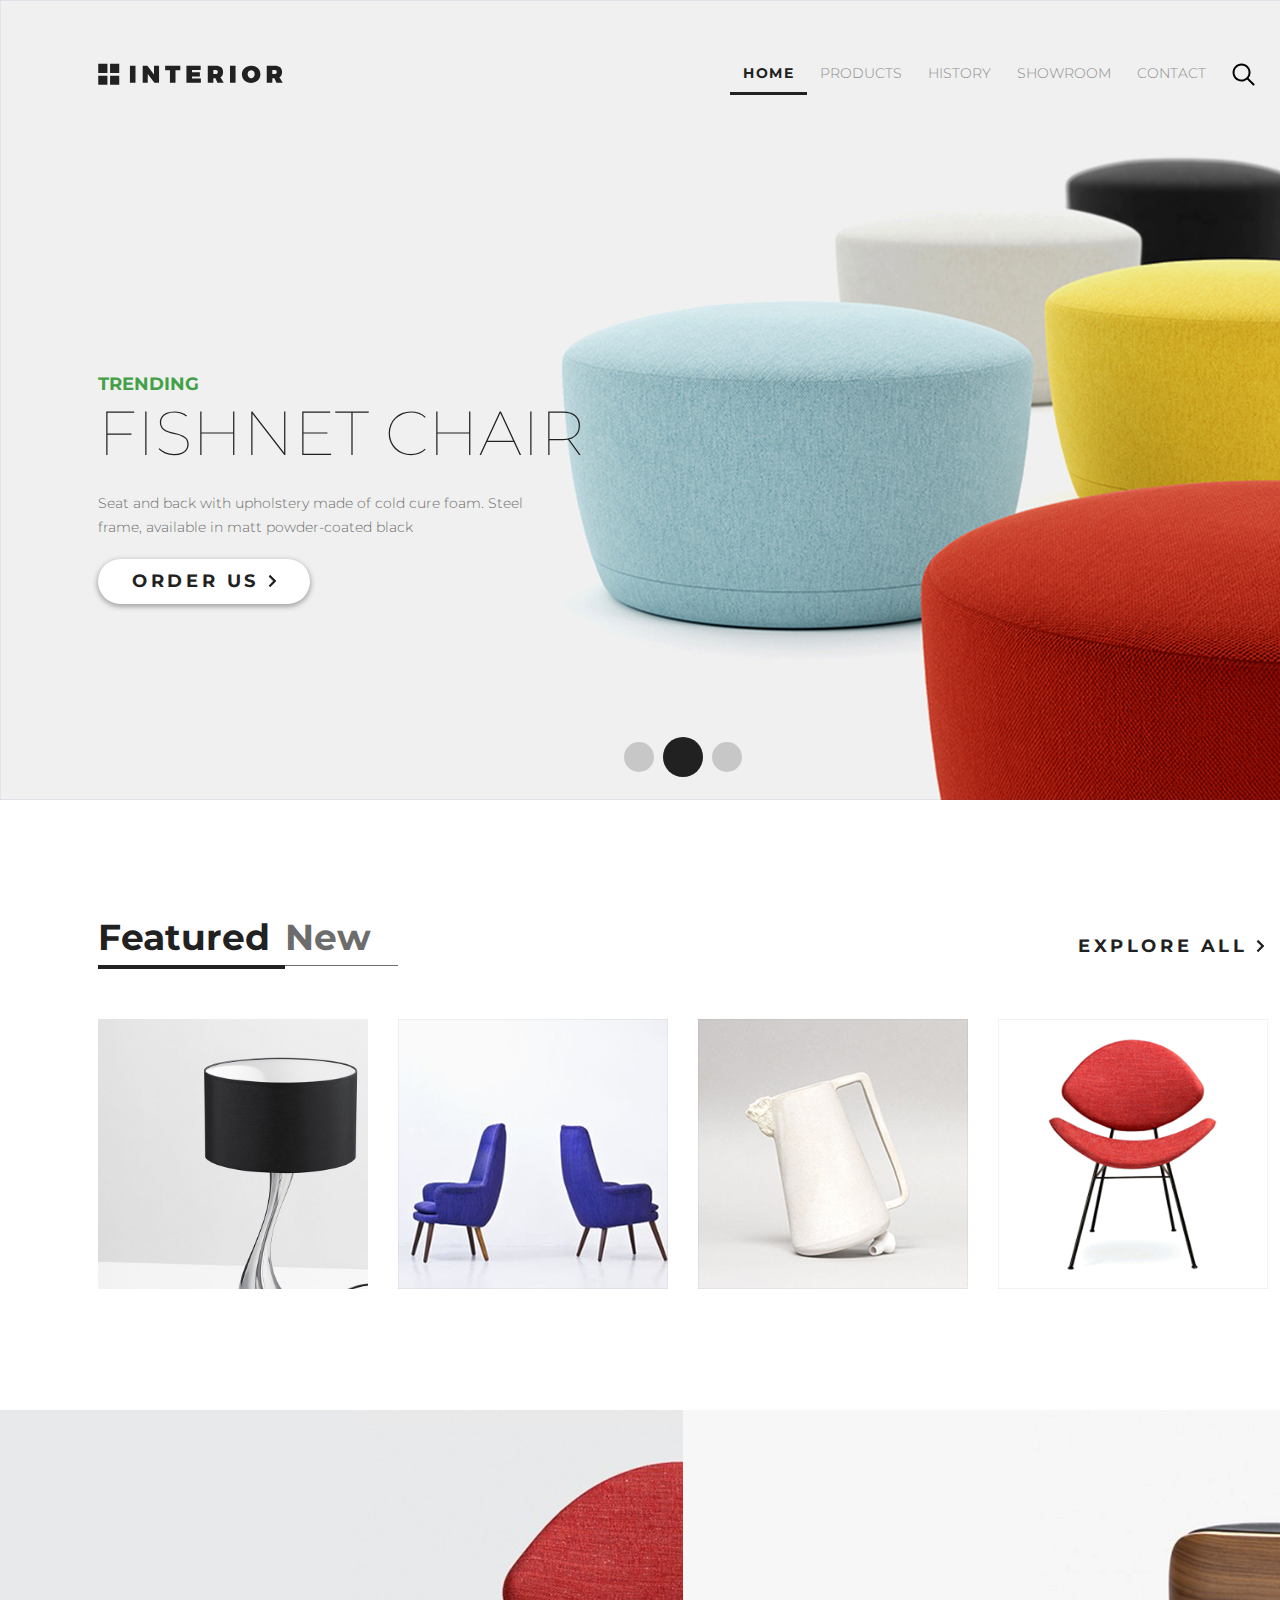
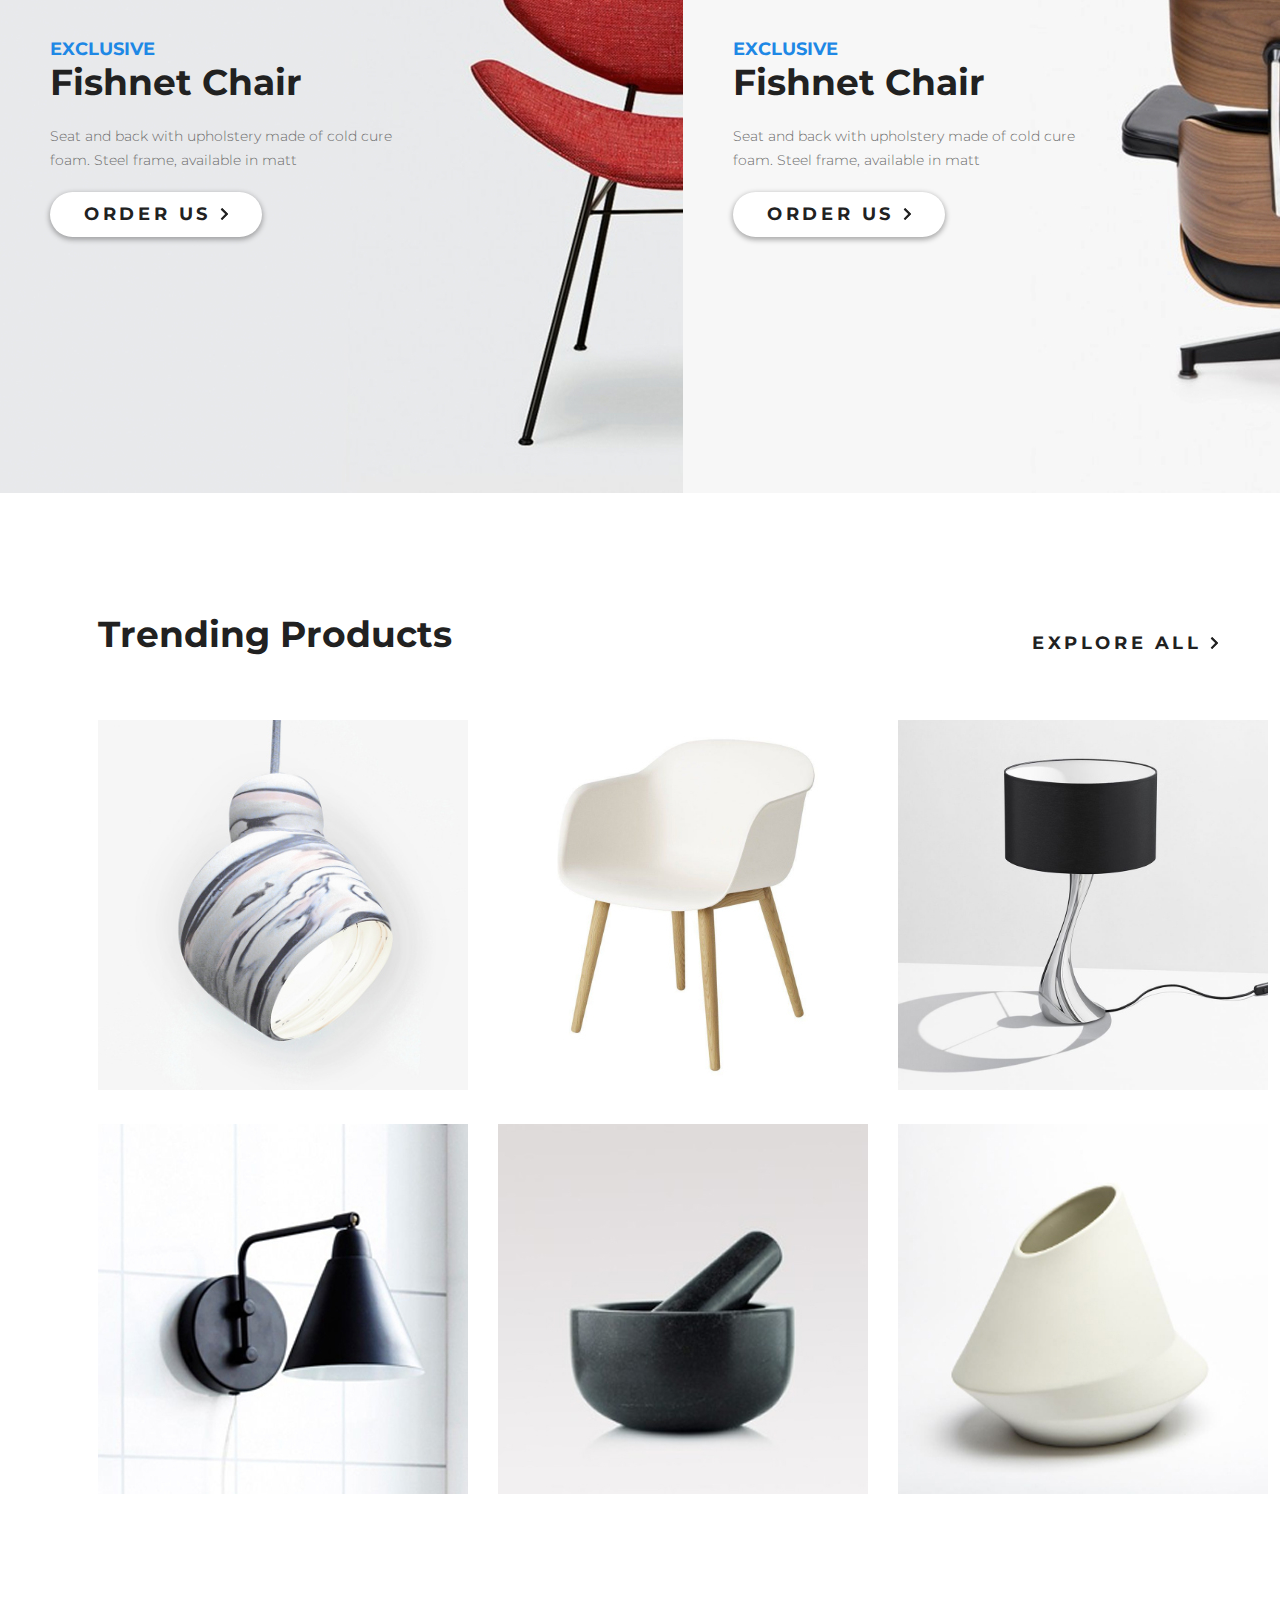
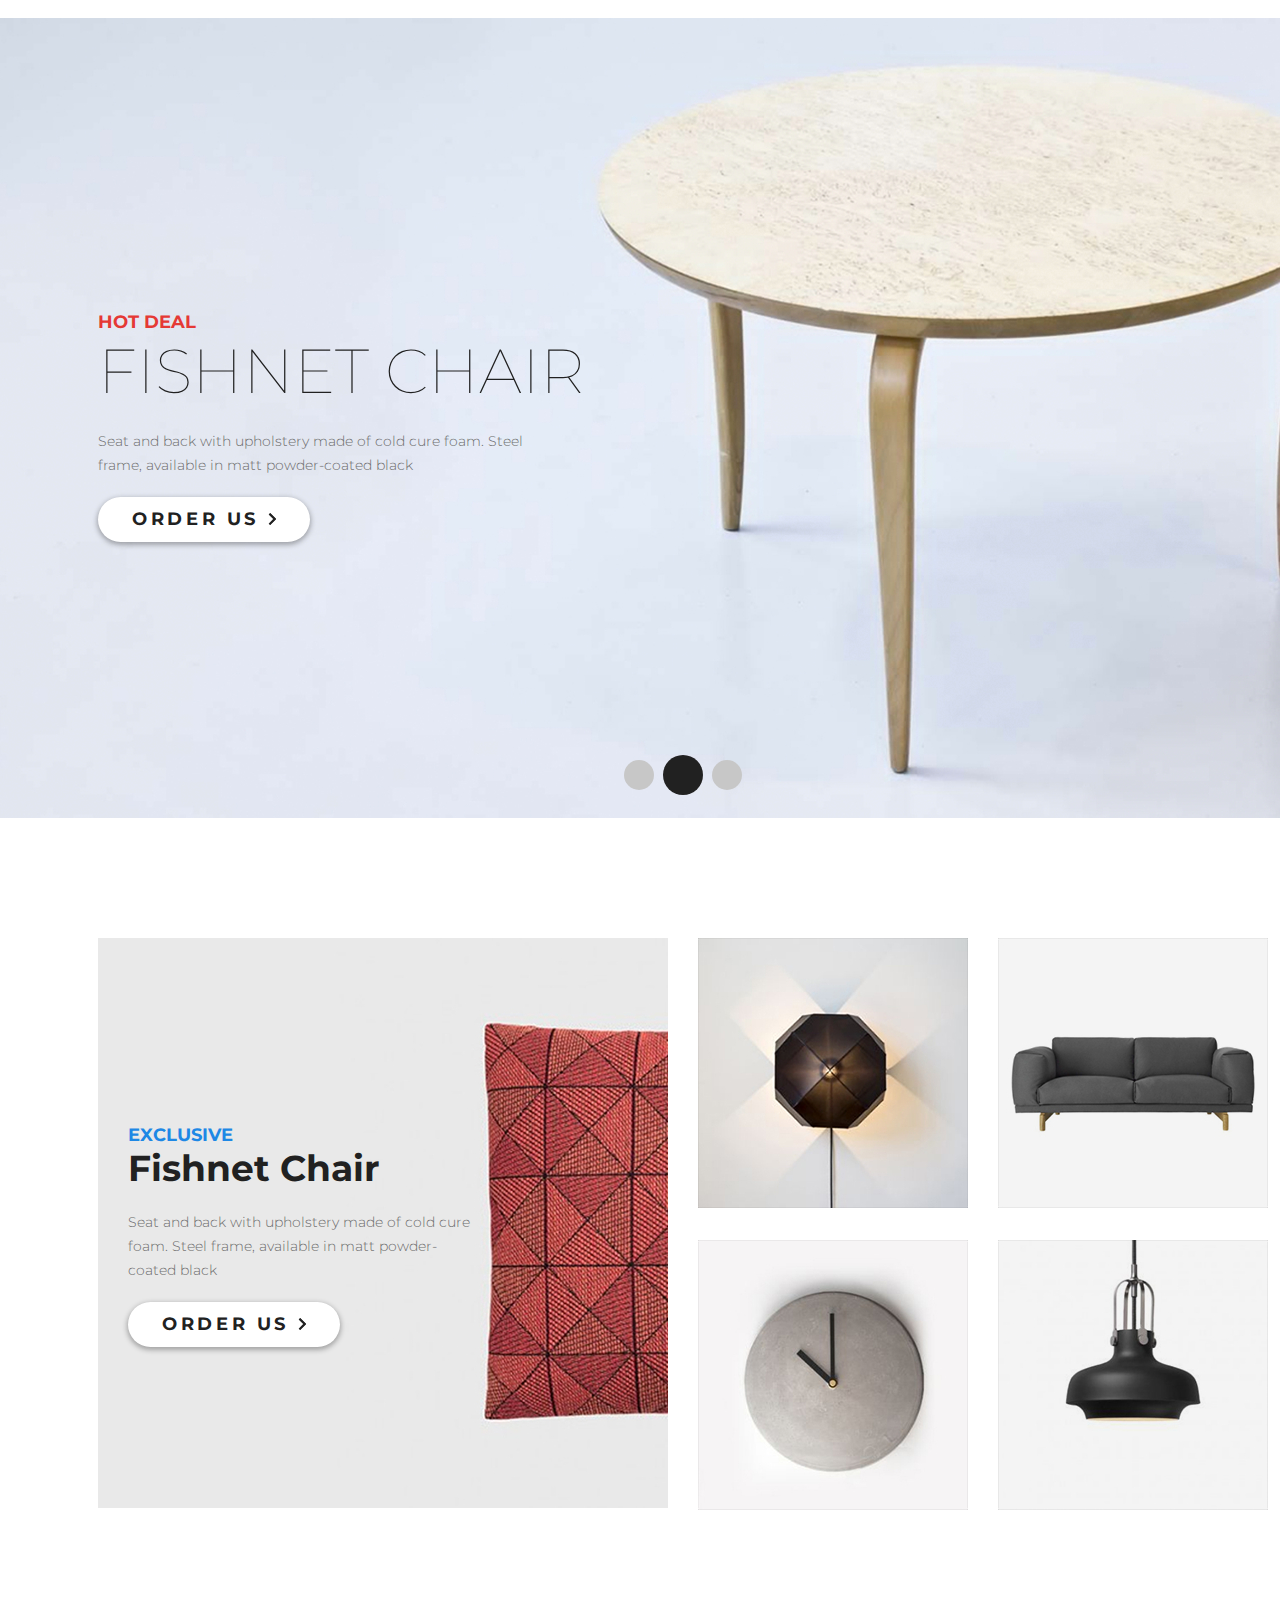
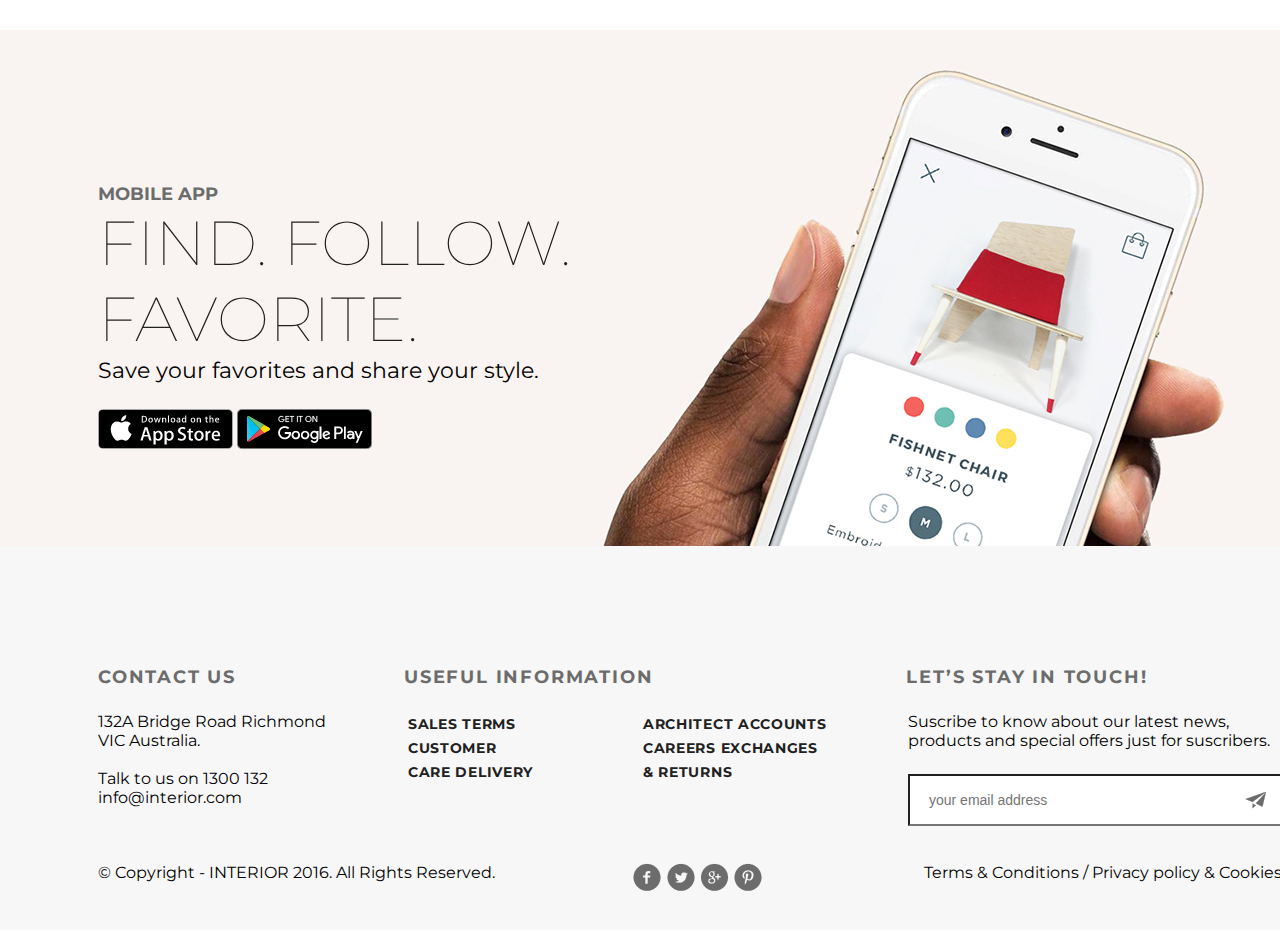
<file: index.html>
<!DOCTYPE html>
<html lang="en">

<head>
    <meta charset="UTF-8">
    <title>Document</title>
    <link href="https://fonts.googleapis.com/css?family=Montserrat:100,300,400,700&display=swap" rel="stylesheet">
    <link rel="stylesheet" href="css/style.css"> </head>

<body>
    <div class="conteiner">
        <div class="slider padding-site">
            <div class="header clearfix">
                <a href="#"><img src="img/img1/logo.svg" alt="logo"></a>
                <ul class="menu clearfix">
                    <li class="menu-list"><a href="#" class="menu-link menu-link-active">HOME</a></li>
                    <li class="menu-list"><a href="pages/products.html" class="menu-link">PRODUCTS</a></li>
                    <li class="menu-list"><a href="#" class="menu-link">HISTORY</a></li>
                    <li class="menu-list"><a href="pages/showroom.html" class="menu-link">SHOWROOM</a></li>
                    <li class="menu-list"><a href="pages/contact.html" class="menu-link">CONTACT</a></li>
                    <li class="menu-list">
                        <a href="#" class="menu-link"><img src="img/img1/search.svg" alt=""></a>
                    </li>
                </ul>
            </div>
            <div class="slider-text">
                <p class="slider-trending">TRENDING</p>
                <h2 class="slider-h2">Fishnet Chair</h2>
                <p class="slider-content">Seat and back with upholstery made of cold cure foam. Steel frame, available in matt powder-coated black</p> <a href="pages/products.html" class="button">Order Us&nbsp;<img src="img/img1/arrow.svg" alt=""></a> </div>
            <div class="pagination">
                <a href="" class="circle"></a>
                <a href="" class="circle circle-active"></a>
                <a href="" class="circle"></a>
            </div>
        </div>
    </div>
    <div class="conteiner">
        <div class="block__2">
            <div class="block__2_text clearfix">
                <ul class="menu__2_text clearfix">
                    <li class="menu__2__text__list text_2_1">Featured</li>
                    <li class="menu__2__text__list text_2_2">New</li>
                    <li class="menu__2__text__list__2"><a class="text_2_3" href="pages/products.html">explore all&nbsp;<img src="img/img1/arrow.svg" alt=""></a></li>
                </ul>
            </div>
            <div>
                <ul class="menu__2 clearfix">
                    <li class="menu__2__list">
                        <div class="opacity_1">
                            <div class="img_opacity_text">
                                <p>
                                    <a href="" class="button_opacity"><img src="img/img1/arrow.svg" alt=""></a>
                                </p>
                                <p class="text_1_opacity">Fishnet Chair</p>
                                <p class="text_2_opacity">Seat and back with upholstery made of cold cure foam</p>
                            </div>
                        </div>
                    </li>
                    <li class="menu__2__list"><img src="img/img1/product-2.jpg" alt=""></li>
                    <li class="menu__2__list"><img src="img/img1/product-3.jpg" alt=""></li>
                    <li class="menu__2__list"><img src="img/img1/product-4.jpg" alt=""></li>
                </ul>
            </div>
        </div>
    </div>
    <div class="conteiner">
        <div class="promo">
            <div class="promo_block clearfix">
                <div class="promo_block_1">
                    <p class="promo_block_trending">exclusive</p>
                    <h2 class="promo_block_h2">Fishnet Chair</h2>
                    <p class="slider-content-2">Seat and back with upholstery made of cold cure foam. Steel frame, available in matt</p> <a href="pages/products.html" class="button">Order Us&nbsp;<img src="img/img1/arrow.svg" alt=""></a> </div>
                <div class="promo_block_2">
                    <p class="promo_block_trending">exclusive</p>
                    <h2 class="promo_block_h2">Fishnet Chair</h2>
                    <p class="slider-content-2">Seat and back with upholstery made of cold cure foam. Steel frame, available in matt</p> <a href="pages/pages/products.html" class="button">Order Us&nbsp;<img src="img/img1/arrow.svg" alt=""></a> </div>
            </div>
        </div>
    </div>
    <div class="conteiner">
        <div class="block__6 clearfix">
            <div class="block__6_text clearfix">
                <ul class="menu__6_text">
                    <li class="menu__6__text__list text_6_1">Trending Products</li>
                    <li class="menu__6__text__list menu__2__text__list__2"><a class="text_2_3" href="pages/pages/products.html">explore all&nbsp;<img src="img/img1/arrow.svg" alt=""></a></li>
                </ul>
            
            </div>
            <div class="menu__6 clearfix">
                <div>
                    <ul class="menu__6__1 clearfix">
                        <li class="menu__6__1__list"><img src="img/img1/1.jpg" alt=""></li>
                        <li class="menu__6__1__list"><img src="img/img1/2.jpg" alt=""></li>
                        <li class="menu__6__1__list"><img src="img/img1/3.jpg" alt=""></li>
                    </ul>
                </div>
                <div>
                    <ul class="menu__6__2 clearfix">
                        <li class="menu__6__2__list"><img src="img/img1/4.jpg" alt=""></li>
                        <li class="menu__6__2__list"><img src="img/img1/5.jpg" alt=""></li>
                        <li class="menu__6__2__list"><img src="img/img1/6.jpg" alt=""></li>
                    </ul>
                </div>
            </div>
        </div>
    </div>
    <div class="conteiner">
        <div class="slider padding-site slider__2 ">
            <div class="header clearfix"> </div>
            <div class="slider-text-2">
                <p class="slider-trending slider-trending-2">Hot deal</p>
                <h2 class="slider-h2">Fishnet Chair</h2>
                
                <p class="slider-content">Seat and back with upholstery made of cold cure foam. Steel frame, available in matt powder-coated black</p> 
                <a href="pages/pages/products.html" class="button">Order Us&nbsp;<img src="img/img1/arrow.svg" alt=""></a> 
                </div>
                
            <div class="pagination">
                <a href="" class="circle"></a>
                <a href="" class="circle circle-active"></a>
                <a href="" class="circle"></a>
            </div>
        </div>
    </div>
    <div class="conteiner">
        <div class="block__5">
           
            <div class="menu__5__img">
               
                <p class="promo_block_trending">exclusive</p>
                <h2 class="promo_block_h2">Fishnet Chair</h2>
                
                <p class="slider-content-block-5">Seat and back with upholstery made of cold cure foam. Steel frame, available in matt powder-coated black</p> <a href="pages/pages/products.html" class="button">Order Us&nbsp;<img src="img/img1/arrow.svg" alt=""></a> </div>
                
            <div class="menu__5 clearfix">
                <ul class="menu__5__1">
                    <li class="menu__5__1__list"><img src="img/img1/5-2.jpg" alt=""></li>
                    <li class="menu__5__1__list"><img src="img/img1/5-3.jpg" alt=""></li>
                    <li class="menu__5__1__list"><img src="img/img1/5-4.jpg" alt=""></li>
                    <li class="menu__5__1__list"><img src="img/img1/5-5.jpg" alt=""></li>
                </ul>
            </div>
        </div>
    </div>
    <div class="conteiner">
        <div class="slider padding-site last_block ">
            <div class="header clearfix"> </div>
            <div class="slider-text-3">
                <p class="slider-trending slider-trending-3">mobile app</p>
                <h2 class="slider-h2">Find. Follow. <br>Favorite.</h2>
                <p class="slider-content-3">Save your favorites and share your style.</p>
                <a href="" class="mobile"><img src="img/img1/app-store.png" alt=""></a>
                <a href="" class="mobile"><img src="img/img1/google-play.png" alt=""></a>
            </div>
        </div>
    </div>
    <div class="conteiner">
        <footer>
            <div class="block__footer clearfix">
                <div>
                    <ul class="menu_footer_1 clearfix">
                        <li class="menu_footer_1_list menu_footer_1_list_1">
                            <p>Contact Us</p>
                        </li>
                        <li class="menu_footer_1_list menu_footer_1_list_2">
                            <p>Useful Information</p>
                        </li>
                        <li class="menu_footer_1_list">
                            <p>Let’s Stay in Touch!</p>
                        </li>
                    </ul>
                </div>
                <div>
                    <ul class="menu_footer_2 clearfix">
                        <li class="menu_footer_2_list menu_footer_2_list_1">
                            <p>132A Bridge Road Richmond VIC Australia.
                                <br>
                                <br>Talk to us on 1300 132 info@interior.com</p>
                        </li>
                        <li class="menu_footer_2_list menu_footer_2_list_2">
                            <p>Sales terms Customer care Delivery</p>
                        </li>
                        <li class="menu_footer_2_list menu_footer_2_list_3">
                            <p>Architect accounts Careers Exchanges & returns</p>
                        </li>
                        <li class="menu_footer_2_list menu_footer_2_list_4">
                            <p>Suscribe to know about our latest news, products and special offers just for suscribers.</p>
                        </li>
                        <li>
                            <input class="field" type="text" placeholder="your email address" alt=""> </li>
                    </ul>
                </div>
                <div>
                    <ul class="menu_footer_3 clearfix">
                        <li class="menu_footer_3_list menu_footer_3_list_1">
                            <p>© Copyright - INTERIOR 2016. All Rights Reserved.</p>
                        </li>
                        <li class="menu_footer_3_list menu_footer_3_list_2"><img src="img/img1/social-links.png" alt=""></li>
                        <li class="menu_footer_3_list">
                            <p>Terms & Conditions / Privacy policy & Cookies</p>
                        </li>
                    </ul>
                </div>
            </div>
        </footer>
    </div>
</body>

</html>
</file>
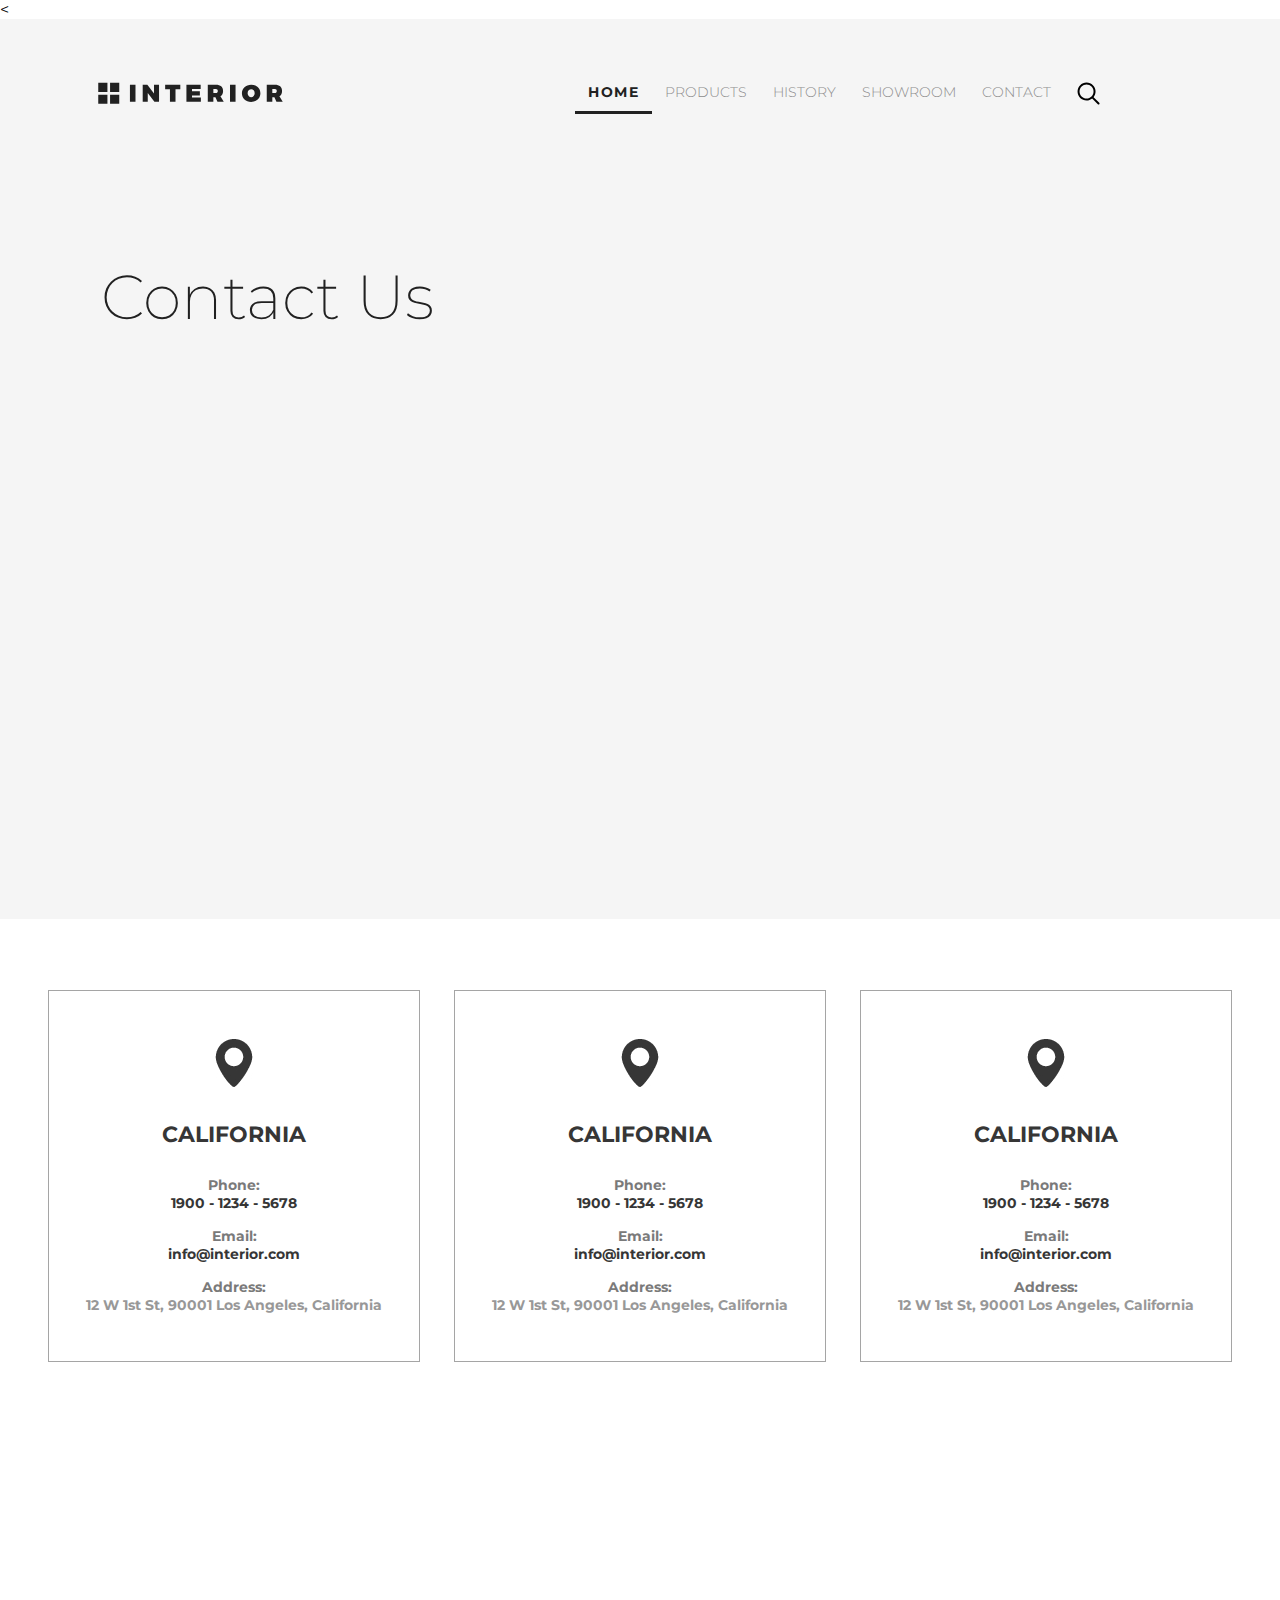
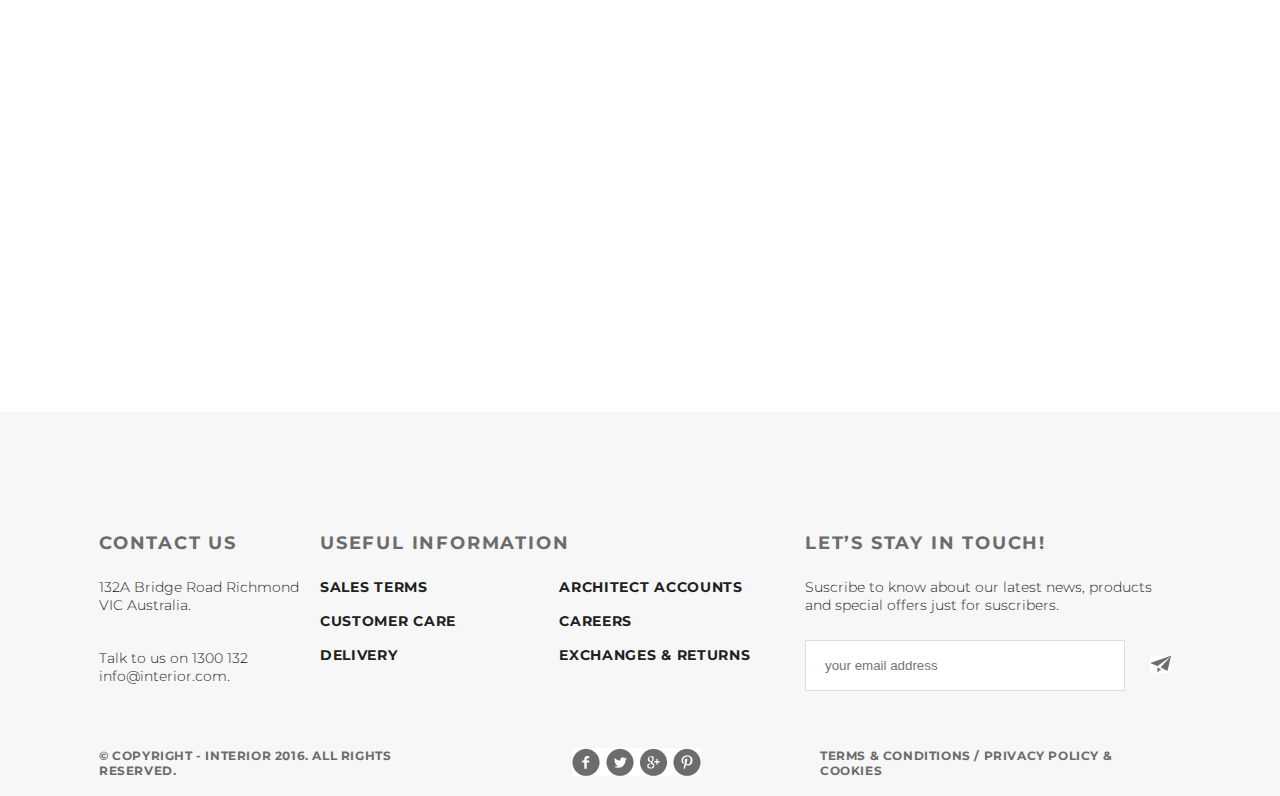
<file: pages/contact.html>
<<!DOCTYPE html>
<html lang="en">
<head>
    <meta charset="UTF-8">
    <title>Contact</title>
        <link href="https://fonts.googleapis.com/css?family=Montserrat:100,300,400,700&display=swap" rel="stylesheet"> 
    <link rel="stylesheet" href="../css/styleContact.css">
</head>
<body>
    <div class="container">
        <div class="contactHead">
              <div class="header clearfix">
                 <a href="../index.html"><img src="../img/img3/logo.svg" alt="logo" ></a>
                 <ul class="menu clearfix">
                    <li class="menu-list"><a href="../index.html" class="menu-link menu-link-active">HOME</a></li>
                    <li class="menu-list"><a href="../pages/products.html" class="menu-link">PRODUCTS</a></li>  
                    <li class="menu-list"><a href="#" class="menu-link">HISTORY</a></li>   
                     <li class="menu-list"><a href="../pages/showroom.html" class="menu-link">SHOWROOM</a></li>   
                     <li class="menu-list"><a href="#" class="menu-link">CONTACT</a></li>
                     <li class="menu-list"><a href="#" class="menu-link"><img src="../img/img3/search.svg"></a></li>
                 </ul>
          </div>
              <div class="slider">
                    <div class="slider-text">
                        <h2 class="slider-h2">Contact Us</h2>
                    </div>
              </div>
        </div>
        <div class="contactAddress">
            <div class="contactStore">
                <a href="#"><img src="../img/img3/place.jpg" alt="place" ></a>
                <h3 class="nameSity">California</h3>
                <div class="contactStoreAddress">
                    <p class="contactStorePhone">Phone:</p>
                    <p class="contactStoreNumberPhone">1900 - 1234 - 5678</p>
                    <p class="contactStoreEmail">Email:</p>
                    <p class="contactStoreEmailAddress">info@interior.com</p>
                    <p class="contactStoreSityAddressName">Address:</p>
                    <p class="contactStoreSityAddress">12 W 1st St, 90001 Los Angeles, California</p>
                </div>
            </div>
            <div class="contactStore">
                <a href="#"><img src="../img/img3/place.jpg" alt="place" ></a>
                <h3 class="nameSity">California</h3>
                <div class="contactStoreAddress">
                    <p class="contactStorePhone">Phone:</p>
                    <p class="contactStoreNumberPhone">1900 - 1234 - 5678</p>
                    <p class="contactStoreEmail">Email:</p>
                    <p class="contactStoreEmailAddress">info@interior.com</p>
                    <p class="contactStoreSityAddressName">Address:</p>
                    <p class="contactStoreSityAddress">12 W 1st St, 90001 Los Angeles, California</p>
                </div>
            </div>
            <div class="contactStore">
                <a href="#"><img src="../img/img3/place.jpg" alt="place" ></a>
                <h3 class="nameSity">California</h3>
                <div class="contactStoreAddress">
                    <p class="contactStorePhone">Phone:</p>
                    <p class="contactStoreNumberPhone">1900 - 1234 - 5678</p>
                    <p class="contactStoreEmail">Email:</p>
                    <p class="contactStoreEmailAddress">info@interior.com</p>
                    <p class="contactStoreSityAddressName">Address:</p>
                    <p class="contactStoreSityAddress">12 W 1st St, 90001 Los Angeles, California</p>
                </div>
            </div>
        </div>     
              <div class="footer">
            <div class="contacts">
                <div class="contactUS">
                     <h2 class="contacts-h2">Contact Us</h2>
                     <ul class="contactsUS-list">
                         <li>132A Bridge Road Richmond VIC Australia.</li>
                         <li>Talk to us on 1300 132 info@interior.com.</li>
                     </ul>
                </div>
                <div class="information">
                    <h2 class="contacts-h2">Useful Information</h2>
                    <ul class="informalion-list1">
                         <li>Sales terms</li>
                         <li>Customer care</li>
                         <li>Delivery</li> 
                     </ul>
                      <ul class="informalion-list2">
                         <li>Architect accounts</li>
                         <li>Careers</li>
                         <li>Exchanges & returns</li>   
                     </ul>
                </div>
                <div class="message">
                    <h2 class="contacts-h2">Let’s Stay in Touch!</h2>
                    <p class="message-content">Suscribe to know about our latest news, products and special offers just for suscribers.</p>
                    <div class="messageEmail">
                        <input name="email" type="text" placeholder="your email address"/>
                        <a name="air" href="#"><img src="../img/img3/air.png" alt="air"></a>
                    </div>
                </div>
            </div>
            <div class="about">
                <div class="aboutLeft">
                     <p class="aboutLeft-list">© Copyright - INTERIOR 2016. All Rights Reserved.</p>
                </div>
                <div class="aboutCenter">
                    <a href="#"><img src="../img/img3/social-links.jpg" alt="app-store"></a>
                </div>
                <div class="aboutRight">
                    <p class="aboutLeft-list">Terms & Conditions  /  Privacy policy & Cookies</p>
                </div>
            </div> 
        </div>    
        
    </div>
</body>
</html>
</file>
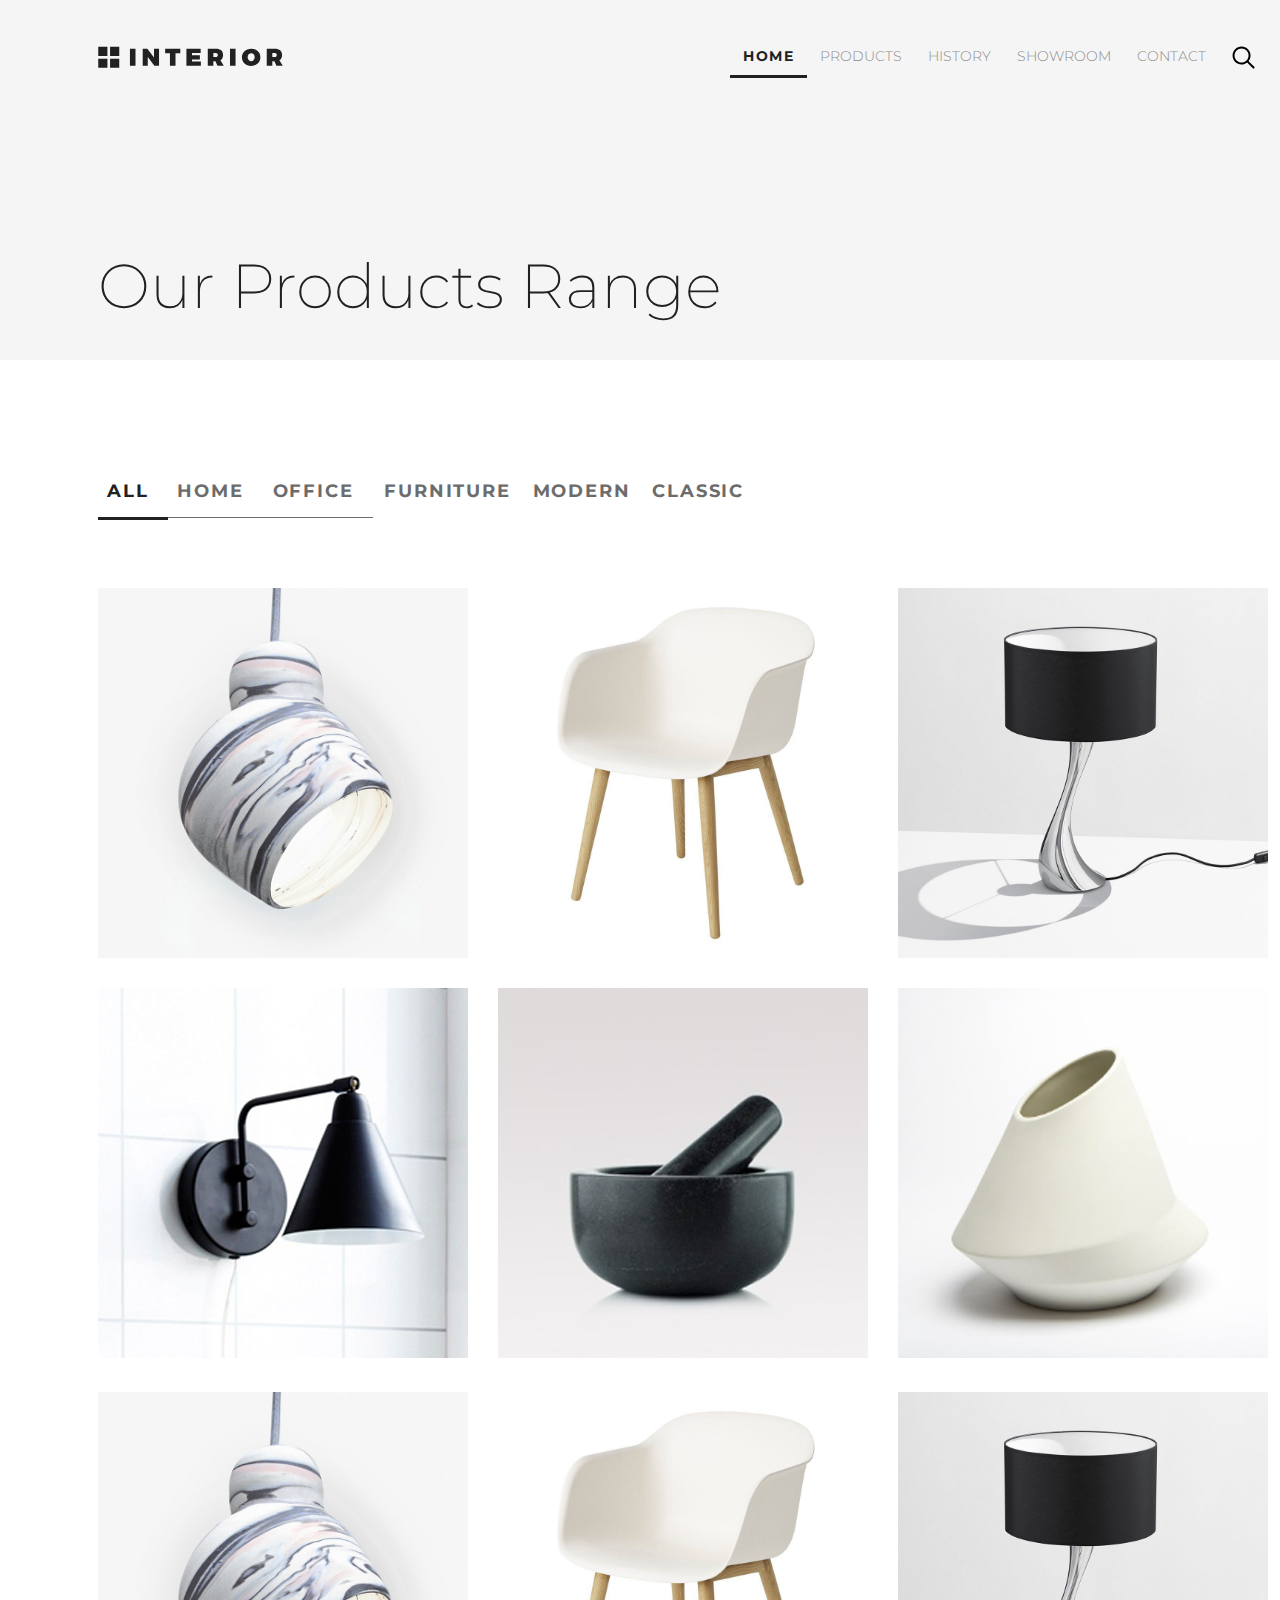
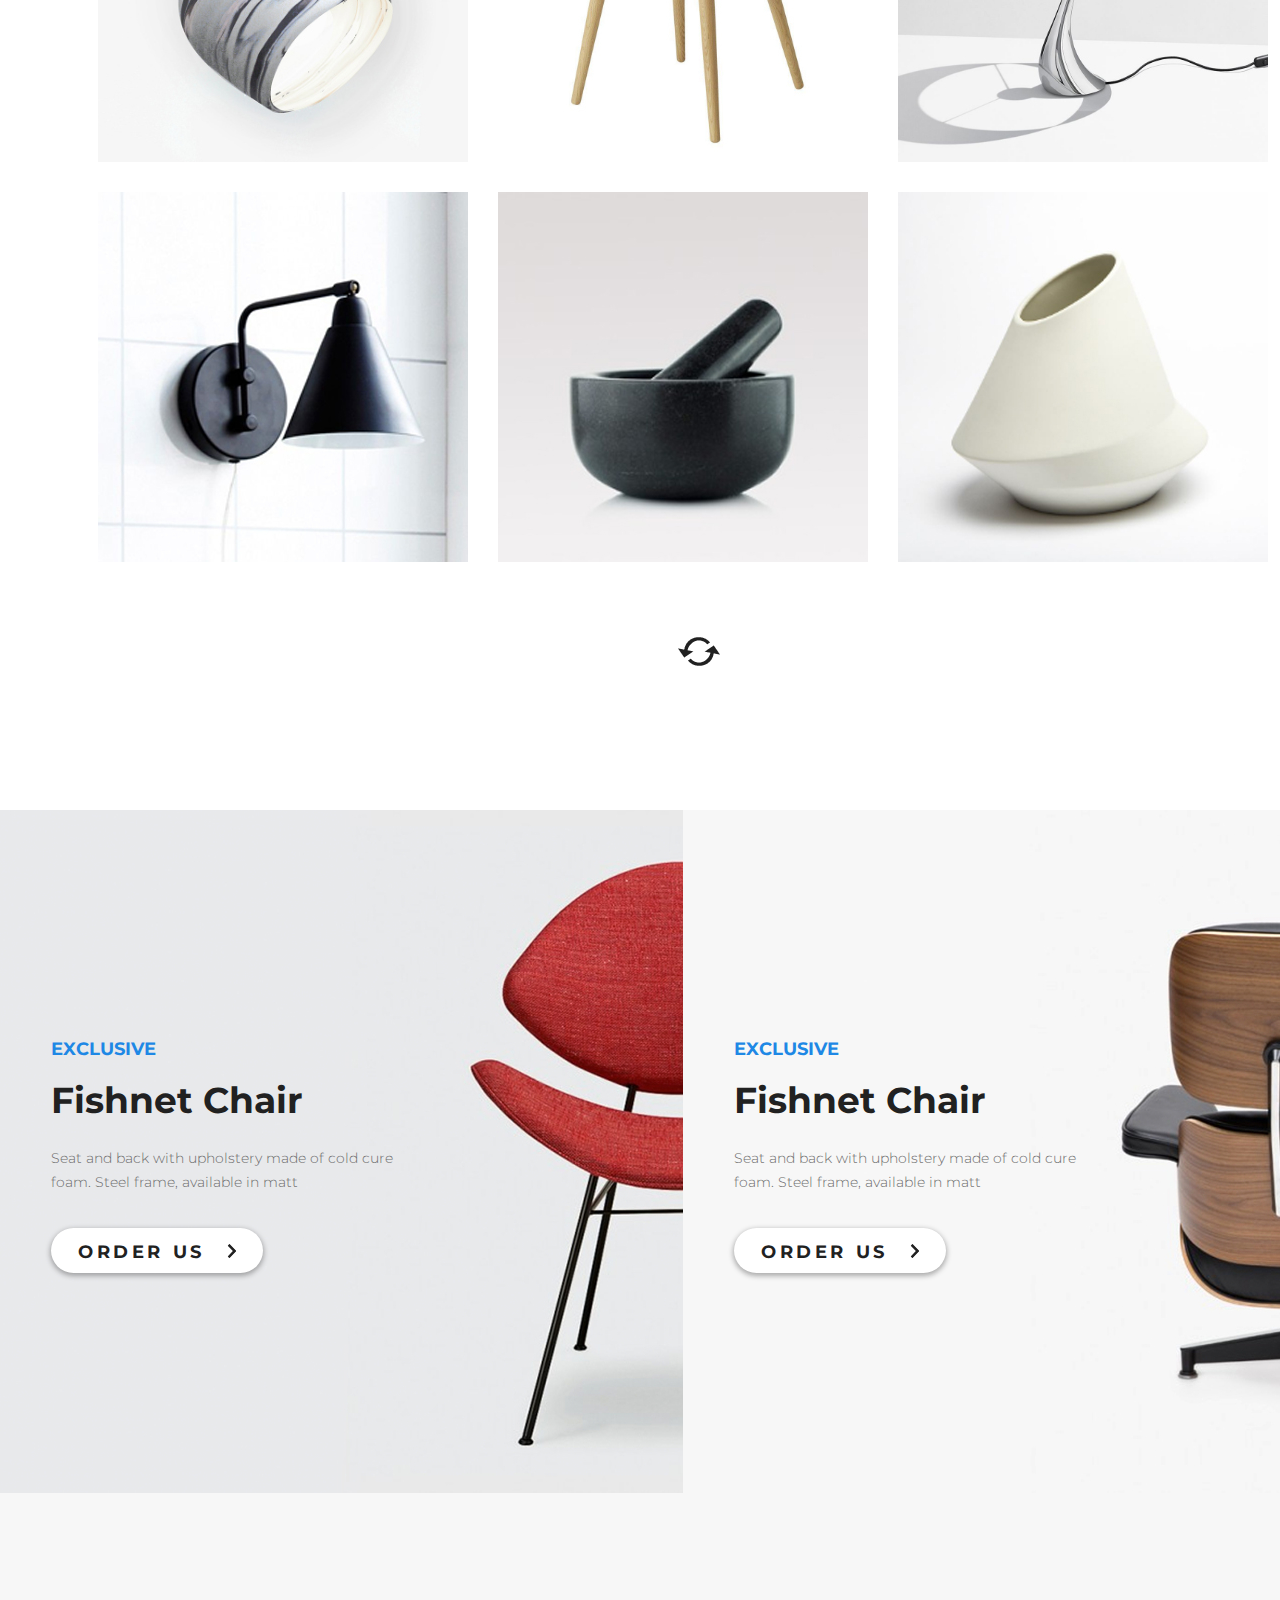
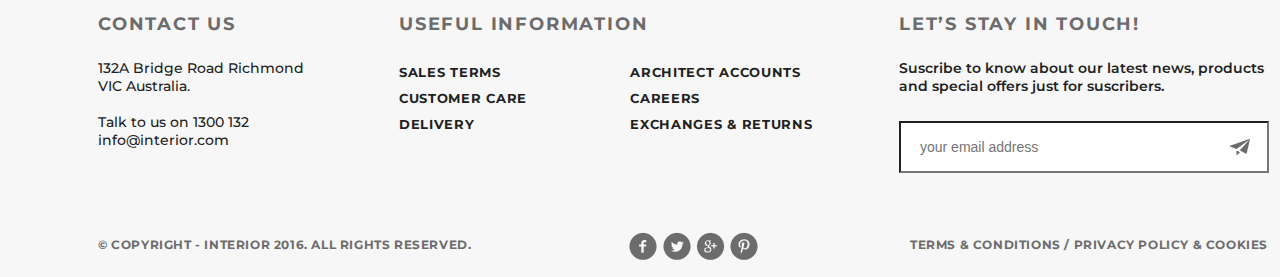
<file: pages/products.html>
<!DOCTYPE html>
<html lang="en">

<head>
    <meta charset="UTF-8">
    <title>Document</title>
    <link href="https://fonts.googleapis.com/css?family=Montserrat:100,300,400,700&display=swap" rel="stylesheet">
    <link rel="stylesheet" href="../css/style2.css">
</head>

<body>
    <div class="conteiner">
        <div class="slider padding-site">
            <div class="header clearfix">
                <a href="../index.html"><img src="../img/img2/logo.svg" alt="logo"></a>
                <ul class="menu clearfix">
                    <li class="menu-list"><a href="../index.html" class="menu-link menu-link-active">HOME</a></li>
                    <li class="menu-list"><a href="#" class="menu-link">PRODUCTS</a></li>
                    <li class="menu-list"><a href="#" class="menu-link">HISTORY</a></li>
                    <li class="menu-list"><a href="../pages/showroom.html" class="menu-link">SHOWROOM</a></li>
                    <li class="menu-list"><a href="../pages/contact.html" class="menu-link">CONTACT</a></li>
                    <li class="menu-list"><a href="#" class="menu-link"><img src="../img/img2/search.svg" alt=""></a></li>
                </ul>
            </div>
            <div class="slider-text">
                <p class="slider-trending">Our Products Range</p>
            </div>
           
        </div>
               
        <div>
            <div class="trending-products padding-site">
               
                <div class="featured-product-menu clearfix">
                <ul class="tab-controll-menu">
                    <li class="tab-controll-menu-list"><a href="#" class="tab-controll-link tab-controll-link-active">ALL</a></li>
                    <li class="tab-controll-menu-list"><a href="#" class="tab-controll-link tab-controll-link-active-2">HOME</a></li>
                    <li class="tab-controll-menu-list"><a href="#" class="tab-controll-link tab-controll-link-active-2">OFFICE</a></li>
                    <li class="tab-controll-menu-list"><a href="#" class="tab-controll-link">FURNITURE</a></li>
                    <li class="tab-controll-menu-list"><a href="#" class="tab-controll-link">MODERN</a></li>
                    <li class="tab-controll-menu-list"><a href="#" class="tab-controll-link">CLASSIC</a></li>
                </ul>
            </div>
                
                <div class="products">
                    <a href=""><img src="../img/img2/product-11.jpg" alt="product" class="products-img products-img1 products-img11"></a><a href=""><img src="../img/img2/product-21.jpg" alt="product" class="products-img products-img1 products-img11"></a><a href=""><img src="../img/img2/product-31.jpg" alt="product" class="products-img1 products-img11"></a><a href=""><img src="../img/img2/product-41.jpg" alt="product" class="products-img products-img1 products-img"></a><a href=""><img src="../img/img2/product-5.jpg" alt="product" class="products-img"></a><a href=""><img src="../img/img2/product-6.jpg" alt="product" class="products-img1 "></a><a href=""><img src="../img/img2/product-11.jpg" alt="product" class="products-img products-img1 products-img11"></a><a href=""><img src="../img/img2/product-21.jpg" alt="product" class="products-img products-img1 products-img11"></a><a href=""><img src="../img/img2/product-31.jpg" alt="product" class="products-img1 products-img11"></a><a href=""><img src="../img/img2/product-41.jpg" alt="product" class="products-img products-img1 products-img"></a><a href=""><img src="../img/img2/product-5.jpg" alt="product" class="products-img"></a><a href=""><img src="../img/img2/product-6.jpg" alt="product" class="products-img1 "></a>
                </div>
                <div>
                   <a href=""> <img class="load" src="../img/img2/load.png" alt=""></a>
                </div>
            </div>
        </div>

         <div class="promo-product clearfix">
            <div class="promo-img1">
                <div class="promo-img-text">
                    <p class="promo-trending">EXCLUSIVE</p>
                    <h2 class="promo-h2">Fishnet Chair</h2>
                    <p class="promo-content">Seat and back with upholstery made of cold cure foam. Steel frame, available in matt</p>
                    <a href="#" class="button">Order Us<img src="../img/img2/arrow.svg" alt="arrow"></a>
                </div>
            </div>
            <div class="promo-img">
                <div class="promo-img-text">
                    <p class="promo-trending">EXCLUSIVE</p>
                    <h2 class="promo-h2">Fishnet Chair</h2>
                    <p class="promo-content">Seat and back with upholstery made of cold cure foam. Steel frame, available in matt</p>
                    <a href="#" class="button">Order Us<img src="../img/img2/arrow.svg" alt="arrow"></a>
                </div>
            </div>
        </div>

        <div class="footer-back padding-site">
            <div class="back-info clearfix">
                <div class="Contact-Us">
                    <h3 class="back-info-text">Contact Us</h3>
                    <p class="links">132A Bridge Road Richmond VIC
                        Australia.</p>
                    <br>
                    <p class="links">Talk to us on 1300 132
                        info@interior.com</p>
                </div>
                <div class="Useful-Information">
                    <h3 class="back-info-text">Useful Information</h3>
                    <div>
                    <div class="Useful-Information-info">
                    <p class="Useful-Information-text">Sales terms</p>
                    <p class="Useful-Information-text">Customer care</p>
                    <p class="Useful-Information-text">Delivery</p>
                    </div>
                    <div class="Useful-Information-info Useful-Information-info1">
                    <p class="Useful-Information-text">Architect accounts</p>
                    <p class="Useful-Information-text">Careers</p>
                    <p class="Useful-Information-text">Exchanges &amp; returns</p>
                    <p class="Useful-Information-text"></p>
                    </div>
                    </div>
                </div>
                <div class="Stay-in-Touch">
                    <h3 class="back-info-text">Let’s Stay in Touch!</h3>
                    <div class="Stay-in-Touch-info">
                        <p class="Stay-in-Touch-text">Suscribe to know about our latest news, products and special offers just for suscribers.</p>
                        <input type="email" placeholder="your email address" class="Stay-in-Touch-email">
                    </div>
                </div>
            </div>
            <div class="footer">
                <p class="social-links-text">© Copyright - INTERIOR 2016. All Rights Reserved.</p>
                <div class="social-links-link"><img src="../img/img2/social-links.png" alt="social-links"></div>
                <p class="social-links-text social-links-text1">Terms &amp; Conditions  /  Privacy policy &amp; Cookies</p>
            </div>
        </div>
    </div>
</body></html>
</file>
<file: css/style.css>
* {
    margin: 0;
    padding: 0;
}

.menu__2__text__list__2 {
    
    padding-top: 20px;
}
.button_opacity {
    box-shadow: 0 2px 5px 1px rgba(33, 33, 33, 0.35);
    border-radius: 24px;
    background-color: #ffffff;
    width: 48px;
    height: 48px;
    text-align: center;
    color: #212121;
    font-size: 18px;
    font-weight: 700;
    text-transform: uppercase;
    line-height: 45px;
    display: inline-block;
    text-decoration: none;
    letter-spacing: 3.6px;
}

.text_1_opacity {
    color: #212121;
    font-size: 22px;
    font-weight: 700;
    padding-top: 19px;
}

.text_2_opacity {
    color: #6c6c6c;
    font-size: 14px;
    font-weight: 300;
    padding-top: 23px;
}

.opacity_1 {
    background-image: url(../img/img1/3.jpg);
    width: 270px;
    height: 270px;
}

.img_opacity_text {
    display: none;
    width: 270px;
    height: 208px;
    text-align: center;
    padding-top: 62px;
}

.opacity_1:hover .img_opacity_text {
    display: block;
    outline: 1px solid #9c9c9c;
    background-color: #ffffff;
    opacity: 90%;
}

body {
    font-family: 'Montserrat', sans-serif;
}

.conteiner {
    width: 1366px;
    margin: 0 auto;
}

.slider {
    height: 800px;
    background-image: url(../img/img1/slider-img.jpg);
    position: relative;
}

.slider__2 {
    background-image: url(../img/img1/slider__2.jpg);
}

.last_block {
    background-image: url(../img/img1/back-img.jpg);
    height: 516px;
}

.promo {
    position: relative;
}

.promo_block {
    height: 683px;
    background-image: url(../img/img1/promo-img1.jpg), url(../img/img1/promo-img.jpg);
    background-position: left, right;
    background-repeat: repeat-y, repeat-y;
    position: relative;
}

.promo_block_2 {
    width: 583px;
    height: 455px;
    padding-top: 228px;
    padding-left: 50px;
    padding-right: 50px;
}

.promo_block_1 {
    width: 633px;
    height: 455px;
    padding-top: 228px;
    padding-left: 50px;
    float: right;
}

.promo_block_trending {
    color: #1e88e5;
    font-size: 18px;
    font-weight: 700;
    text-transform: uppercase;
}

.promo_block_h2 {
    color: #212121;
    font-size: 36px;
    font-weight: 700;
}

.header {
    padding-top: 63px;
}

.menu {
    float: right;
}

.menu-list {
    list-style-type: none;
    float: left;
}

.menu-link {
    color: #8c8c8c;
    font-size: 14px;
    font-weight: 300;
    text-transform: uppercase;
    text-decoration: none;
    padding: 10px 13px;
}

.menu-link:hover {
    color: #212121;
}

.menu-link-active {
    color: #212121;
    font-weight: 700;
    letter-spacing: 1.4px;
    border-bottom: 3px solid #212121;
}

.slider-trending {
    color: #43a047;
    font-size: 18px;
    font-weight: 700;
    text-transform: uppercase;
}

.slider-trending-2 {
    color: #e53935;
}

.slider-trending-3 {
    color: #6c6c6c;
}

.slider-h2 {
    color: #212121;
    font-size: 62px;
    font-weight: 100;
    text-transform: uppercase;
}

.slider-content {
    color: #6c6c6c;
    font-size: 14px;
    font-weight: 300;
    width: 470px;
    margin-top: 20px;
    margin-bottom: 20px;
    line-height: 24px;
}

.slider-content-2 {
    color: #6c6c6c;
    font-size: 14px;
    font-weight: 300;
    width: 385px;
    margin-top: 20px;
    margin-bottom: 20px;
    line-height: 24px;
}

.slider-content-3 {
    font-size: 22px;
    margin-bottom: 25px;
}

.slider-text {
    margin-top: 283px;
}

.slider-text-2 {
    margin-top: 230px;
}

.slider-text-3 {
    margin-top: 90px;
}

.button {
    color: #212121;
    font-size: 18px;
    font-weight: 700;
    text-transform: uppercase;
    box-shadow: 0 2px 5px 1px rgba(33, 33, 33, 0.35);
    border-radius: 23px;
    background-color: #ffffff;
    width: 212px;
    height: 45px;
    text-align: center;
    line-height: 45px;
    display: inline-block;
    text-decoration: none;
    letter-spacing: 3.6px;
}

.circle {
    width: 30px;
    height: 30px;
    display: inline-block;
    background-color: #c7c7c7;
    border-radius: 50%;
    margin: 5px;
}

.circle:hover {
    background-color: #212121;
}

.circle-active {
    width: 40px;
    height: 40px;
    background-color: #212121;
    margin: 0;
}

.clearfix:after {
    content: "";
    display: table;
    clear: both;
}

.padding-site {
    padding-left: 98px;
    padding-right: 98px;
}

.pagination {
    position: absolute;
    width: 1170px;
    bottom: 19px;
    text-align: center;
}

.block__2 {
    height: 610px;
    padding-left: 98px;
    position: relative;
}

.menu__2 {
    list-style-type: none;
    padding-top: 50px;
}

.menu__2_text {
    list-style-type: none;
}

.menu__6__1,
.menu__6__2,
.menu__6_text {
    list-style-type: none;
}

.menu__2__text__list {
    float: left;
}

.text_2_1 {
    height: 50px;
    width: 187px;
    color: #212121;
    font-size: 36px;
    font-weight: 700;
    border-bottom: 4px solid #212121;
}

.text_2_2 {
    width: 113px;
    height: 50px;
    color: #6c6c6c;
    font-size: 36px;
    font-weight: 700;
    border-bottom: 1px solid #6c6c6c;
    margin-right: 680px;
}

.text_2_3 {
    text-decoration: none;
    color: #212121;
    font-size: 18px;
    font-weight: 700;
    text-transform: uppercase;
    letter-spacing: 3.6px;
    padding-right: 12px;
    padding-top: 25px;
}

.text_2_3:hover {
    color: #6c6c6c;
}

.block__2_text {
    padding-top: 115px;
}

.menu__2__list {
    float: left;
    padding-right: 30px;
}

.text_6_1 {
    color: #212121;
    font-size: 36px;
    font-weight: 700;
    padding-right: 580px;
}

.text_6_2 {
    font-size: 18px;
    font-weight: 700;
    text-transform: uppercase;
    color: #212121;
    letter-spacing: 3.6px;
    padding-right: 12px;
}

.text_6_2,
.text_6_3 {
    padding-top: 15px;
}

.block__6 {
    padding-left: 98px;
    position: relative;
}

.menu__6 {
    position: relative;
}

.menu__6__1__list {
    float: left;
}

.menu__6__text__list {
    float: left;
}

.menu__6__2 {
    position: relative;
}

.menu__6__2__list {
    float: left;
}

.block__6_text {
    padding-top: 119px;
}

.menu__6__1__list {
    padding-bottom: 30px;
}

.menu__6__1__list,
.menu__6__2__list {
    padding-right: 30px;
}

.menu__6 {
    padding-top: 64px;
    padding-bottom: 120px;
}

.block__5 {
    padding-left: 98px;
    padding-top: 120px;
    padding-bottom: 88px;
}

.menu__5 {
    position: relative;
}

.menu__5__img {
    width: 540px;
    height: 199px;
    background-image: url(../img/img1/5-1.jpg);
    padding-top: 186px;
    padding-left: 30px;
    padding-bottom: 185px;
    float: left;
}

.menu__5__1 {
    list-style-type: none;
}

.menu__5__1__list {
    padding-left: 30px;
    padding-bottom: 28px;
    float: left;
}

.slider-content-block-5 {
    color: #6c6c6c;
    font-size: 14px;
    font-weight: 300;
    width: 345px;
    margin-top: 20px;
    margin-bottom: 20px;
    line-height: 24px;
}

footer {
    height: 384px;
    background-color: #f7f7f7;
}

.block__footer {
    padding-left: 98px;
    padding-top: 120px;
}

.menu_footer_1 {
    list-style-type: none;
    color: #6c6c6c;
    font-size: 18px;
    font-weight: 700;
    text-transform: uppercase;
    letter-spacing: 1.8px;
}

.menu_footer_1_list {
    float: left;
    padding-bottom: 24px;
}

.menu_footer_1_list_1 {
    padding-right: 168px;
}

.menu_footer_1_list_2 {
    padding-right: 253px;
}

.menu_footer_2 {
    list-style-type: none;
    padding-bottom: 37px;
}

.menu_footer_2_list {
    float: left;
}

.menu_footer_2_list_1 {
    padding-right: 80px;
    width: 230px;
    height: 102px;
}

.menu_footer_2_list_2 {
    padding-right: 103px;
    color: #212121;
    font-size: 14px;
    font-weight: 700;
    text-transform: uppercase;
    letter-spacing: 0.7px;
    width: 132px;
    height: 62px;
    line-height: 24px;
}

.menu_footer_2_list_3 {
    padding-right: 78px;
    color: #212121;
    font-size: 14px;
    font-weight: 700;
    text-transform: uppercase;
    letter-spacing: 0.7px;
    width: 187px;
    height: 63px;
    line-height: 24px;
}

.menu_footer_2_list_4 {
    width: 370px;
    height: 36px;
    padding-bottom: 26px;
}

.field {
    width: 355px;
    height: 48px;
    color: #6c6c6c;
    font-size: 14px;
    font-weight: 300;
    background-image: url(../img/img1/t.png);
    background-position: 95% 50%;
    background-repeat: no-repeat;
    padding-left: 19px;
}

.menu_footer_3 {
    list-style-type: none;
}

.menu_footer_3_list {
    float: left;
}

.menu_footer_3_list_1 {
    padding-right: 138px;
}

.menu_footer_3_list_2 {
    padding-right: 162px;
}
</file>
<file: css/styleContact.css>
* {
    margin: 0;
    padding: 0;
}

.html,
body{
    font-family: 'Montserrat', sans-serif;
    height: 100%;
}

.container{
    max-width: 1366px;
    min-width: 400px;
    margin: 0 auto;
}

.clearfix:after{
    content: "";
    display: table;
    clear: both;
}

.padding-site{
    padding-left: 98px;
    padding-right: 167px;
}



.contactHead{
    background-color: #f5f5f5;
    min-height: 360px;
    min-height: 100%;
}

.slider{
    position: relative;
}

.header{
    padding-top: 63px;
    padding-left: 98px;
    padding-right: 167px;
}

.menu{
    float: right;
}

.menu-list {
    list-style-type: none;
    float: left;
}

.menu-link{
    color: #8c8c8c;
    font-size: 14px;
    font-weight: 300;
    text-transform: uppercase;
    padding: 10px 13px;
    text-decoration: none;
}

.menu-link:hover{
    color: #212121;
}

.menu-link-active{
    color: #212121;
    font-weight: 700;
    letter-spacing: 1.4px;
    border-bottom: 3px solid #212121;
    text-decoration: none;
}

.slider-text{
    margin-top: 100px;
    margin-left: 101px;
}

.slider-h2{
    color: #212121;
    font-size: 62px;
    font-weight: 200;
    padding-top: 50px;
    padding-bottom: 46px;
}

.contactAddress {
    min-height: 563px;
    min-height: 100%;
    max-width: 1366px;
    min-width: 400px;
    text-align: center;
    padding-top: 71px;
    padding-bottom: 122px;

}

.contactStore{
    border: 1px solid #9c9c9c;
    background-color: #ffffff;
    opacity: 0.9;
    height: 370px;
    width: 370px;
    display: inline-block;
    margin: 0 15px 0 15px;
 
}

.contactStore img{
    text-align: center;
    margin-top: 48px;
    margin-bottom: 34px;
}

.nameSity{
    color: #212121;
    font-size: 22px;
    font-weight: 700;
    text-transform: uppercase;
    padding-bottom: 23px;
}

.contactStorePhone{
    color: #6c6c6c;
    font-size: 14px;
    font-weight: 700;
    padding-top: 5px;
}

.contactStoreNumberPhone{
    color: #212121;
    font-size: 14px;
    font-weight: 700;
    padding-bottom: 10px;
}

.contactStoreEmail{
    color: #6c6c6c;
    font-size: 14px;
    font-weight: 700;
    padding-top: 5px;
}

.contactStoreEmailAddress{
    color: #212121;
    font-size: 14px;
    font-weight: 700;
    padding-bottom: 10px;
}

.contactStoreSityAddressName{
    color: #6c6c6c;
    font-size: 14px;
    font-weight: 700;
    padding-top: 5px;
}

.contactStoreSityAddress{
    color: #8d8d8d;
    font-size: 14px;
    font-weight: 700;
}

/*футер*/
.footer{
    height: 264px;
    background-color: #f7f7f7;
    position: relative;
    padding-top: 120px;
    padding-left: 99px;
    padding-right: 105px;
}

.contacts {
    height: 216px;
}

.contactUS {
    width: 221px;
    float: left;
}

.information {
    float: left;
}

.message{
    float: right;
     width: 370px;
}

.contacts-h2{
    color: #6c6c6c;
    font-size: 18px;
    font-weight: 700;
    text-transform: uppercase;
    letter-spacing: 1.8px;
    margin-bottom: 24px;
}

.contactsUS-list{
    list-style-type: none;
    color: #212121;
    font-size: 14px;
    font-weight: 300;
}

.contactsUS-list li{
   margin-bottom: 35px;
}

.informalion-list1{
  list-style-type: none;
    color: #212121;
    font-size: 14px;
    font-weight: 700;
    text-transform: uppercase;
    letter-spacing: 0.7px;
    margin-right: 103px;
}

.informalion-list2{
  list-style-type: none;
    color: #212121;
    font-size: 14px;
    font-weight: 700;
    text-transform: uppercase;
    letter-spacing: 0.7px;
}

.information ul{
    float: left;
    display: inline-block;
}

.information li{
    margin-bottom: 16px;
}

.message-content{
    color: #212121;
    font-size: 14px;
    font-weight: 300;
    margin-bottom: 26px;
}

.aboutLeft{
    float: left;
    color: #6c6c6c;
    font-size: 12px;
    font-weight: 700;
    text-transform: uppercase;
    letter-spacing: 0.6px;
    width: 33%;
}

.aboutCenter{
    float: left;
    width: 34%;
    text-align: center;
}

.aboutRight{
    float: right;
    color: #6c6c6c;
    font-size: 12px;
    font-weight: 700;
    text-transform: uppercase;
    letter-spacing: 0.6px;
    width: 33%;
}

.message input[name="email"] {
    border: 1px solid #d9dee1;
    background-color: #ffffff;
    padding: 17px 30px 17px 19px;
    width: 320px;
}

.messageEmail{
    position: relative;
    display: inline-block;
    width: 100%
}

.message a[name="air"]{
    position: absolute;
    top: 0;
    right: 0;
    margin-top: 16px;
    margin-right: 4px;
    display: inline-block;
}
</file>
<file: css/style2.css>
* {
    margin: 0;
    padding: 0;
}

body {
    font-family: 'Montserrat', sans-serif;
}

.clearfix:after {
    content: "";
    display: table;
    clear: both;
}

.padding-site {
    padding-left: 98px;
    padding-right: 98px;
}

.conteiner {
    width: 1366px;
    margin: 0 auto;
}

.header {
    padding-top: 46px;
}

.slider {
    height: 360px;
    background-color: #f5f5f5;
}

.menu {
    float: right;
}

.menu-list {
    list-style-type: none;
    float: left;
}

.menu-link {
    color: #8c8c8c;
    font-size: 14px;
    font-weight: 300;
    text-transform: uppercase;
    text-decoration: none;
    padding: 10px 13px;
}

.menu-link:hover {
    color: #212121;
}

.menu-link-active {
    color: #212121;
    font-weight: 700;
    letter-spacing: 1.4px;
    border-bottom: 3px solid #212121;
}

.slider-text {
    margin-top: 175px;
}

.slider-trending {
    color: #212121;
    font-size: 62px;
    font-weight: 200;
}

.slider-h2 {
    color: #212121;
    font-size: 62px;
    font-weight: 200;
    text-transform: uppercase;
}

.slider-content {
    color: #6c6c6c;
    font-size: 14px;
    font-weight: 300;
    width: 458px;
    margin-top: 20px;
    margin-bottom: 20px;
    line-height: 24px;
}

.button {
    color: #212121;
    font-size: 18px;
    font-weight: 700;
    text-transform: uppercase;
    box-shadow: 0 2px 5px 1px rgba(33, 33, 33, 0.35);
    border-radius: 23px;
    background-color: #ffffff;
    width: 212px;
    height: 45px;
    line-height: 45px;
    text-align: center;
    display: inline-block;
    text-decoration: none;
    letter-spacing: 3.6px;
}

.button:hover {
    color: #6e6e6e;
}

.button img {
    height: 12;
    width: 9px;
    margin-top: 16px;
    margin-left: 22px;
}

.pagination {
    position: absolute;
    width: 1170px;
    bottom: 19px;
    text-align: center;
}

.circle {
    width: 30px;
    height: 30px;
    display: inline-block;
    background-color: #c7c7c7;
    border-radius: 50%;
    margin: 5px;
}

.circle-active {
    width: 40px;
    height: 40px;
    background-color: #212121;
    margin-bottom: 0;
}

.circle:hover {
    background-color: #212121;
}

.featured-product {
    padding-left: 98px;
    padding-right: 98px;
}

.featured-product-menu {
    padding-top: 120px;
}

.tab-controll-menu {
    display: inline-block;
}

.tab-controll-menu-list {
    list-style-type: none;
    float: left;
}

.load {
    padding-bottom: 140px;
    padding-left: 580px;
}

.tab-controll-link {
    text-decoration: none;
    color: #6c6c6c;
    font-size: 18px;
    font-weight: 700;
     padding-bottom: 17px;
    padding-left: 11px;
    padding-right: 11px;
    letter-spacing: 1.8px;
}

.tab-controll-link:hover {
    color: #212121;
}

.tab-controll-link-active {
    color: #212121;
    font-size: 18px;
    font-weight: 700;
    border-bottom: 3px solid #212121;
    padding-bottom: 15px;
    padding-left: 9px;
    padding-right: 20px;
    display: inline-block;
    letter-spacing: 1.8px;
}

.tab-controll-link-active-2 {
    color: #6c6c6c;
    font-size: 18px;
    font-weight: 700;
    border-bottom: 1px solid #6c6c6c;
    padding-bottom: 15px;
    padding-left: 9px;
    padding-right: 20px;
    display: inline-block;
    letter-spacing: 1.8px;
}

.btn-ghost-link {
    color: #212121;
    font-size: 18px;
    font-weight: 900;
    text-transform: uppercase;
    text-decoration: none;
    padding-top: 18px;
    float: right;
    letter-spacing: 3.6px;
}

.btn-ghost-link:hover {
    color: #6e6e6e;
}

.tab-content {
    margin-top: 50px;
    margin-bottom: 120px;
}

.product-content1 {
    height: 270px;
    width: 270px;
    background-image: url(../img/img2/product-1.jpg);
    float: left;
    position: relative;
}

.product-content2 {
    height: 270px;
    width: 270px;
    background-image: url(../img/img2/product-2.jpg);
    float: left;
    position: relative;
}

.product-content3 {
    height: 270px;
    width: 270px;
    background-image: url(../img/img2/product-3.jpg);
    float: left;
    position: relative;
}

.product-content4 {
    height: 270px;
    width: 270px;
    background-image: url(../img/img2/product-4.jpg);
    float: left;
    position: relative;
}

.product-content {
    margin-right: 30px;
}

.product-content-link {
    display: none;
    outline: 1px solid #a1a1a2;
    background-image: url(../img/img2/back.svg);
    height: 270px;
    width: 270px;
}

.product-content1:hover .product-content-link {
    display: block;
}

.product-content2:hover .product-content-link {
    display: block;
}

.product-content3:hover .product-content-link {
    display: block;
}

.product-content4:hover .product-content-link {
    display: block;
}

.button-product-content-link {
    box-shadow: 0 2px 5px 1px rgba(33, 33, 33, 0.35);
    border-radius: 24px;
    height: 48px;
    width: 48px;
    display: inline-block;
    margin-top: 62px;
    margin-left: 111px;
}

.button-product-content-link img {
    height: 20;
    width: 12px;
    margin-top: 14px;
    margin-left: 18px;
}

.product-content-text {
    color: #212121;
    font-size: 22px;
    font-weight: 700;
    margin-top: 19px;
    margin-bottom: 23px;
    margin-left: 63px;
}

.product-content-text2 {
    color: #6c6c6c;
    font-size: 14px;
    font-weight: 300;
    height: 33px;
    width: 210px;
    margin-left: 30px;
}

.promo-img1 {
    float: left;
    background-image: url(../img/img2/promo-img1.jpg);
    height: 683px;
    position: relative;
    width: 683px;
}

.promo-img {
    float: left;
    background-image: url(../img/img2/promo-img.jpg);
    height: 683px;
    position: relative;
    width: 683px;
}

.promo-img-text {
    padding-left: 51px;
    padding-top: 228px;
}

.promo-trending {
    color: #1e88e5;
    font-size: 18px;
    font-weight: 700;
    text-transform: uppercase;
}

.promo-h2 {
    color: #212121;
    font-size: 36px;
    font-weight: 700;
    margin-top: 18px;
}

.promo-content {
    color: #6c6c6c;
    font-size: 14px;
    font-weight: 300;
    width: 374px;
    margin-top: 24px;
    margin-bottom: 34px;
    line-height: 24px;
}

.trending-products-title {
    padding-top: 119px;
}

.title-trending {
    color: #212121;
    font-size: 36px;
    font-weight: 700;
    float: left;
}

.products {
    margin-top: 34px;
    margin-bottom: 71px;
}

.products-img {
    margin-right: 30px;
    margin-top: 30px;
}

.products-img1 {
    margin-top: 30px;
}

.products-img11 {
    float: left;
}

.slider_2 {
    height: 800px;
    background-image: url(../img/img2/slider.jpg);
    position: relative;
}

.slider_2-text {
    padding-top: 287px;
}

.slider_2-trending {
    color: #e53935;
    font-size: 18px;
    font-weight: 700;
    text-transform: uppercase;
}

.slider_h2 {
    color: #212121;
    font-size: 62px;
    font-weight: 200;
    text-transform: uppercase;
}

.slider-content {
    color: #6c6c6c;
    font-size: 14px;
    font-weight: 300;
    width: 458px;
    margin-top: 24px;
    margin-bottom: 34px;
    line-height: 24px;
}

.exclusive-product {
    margin-top: 120px;
    margin-bottom: 120px;
}

.product-1-lg {
    height: 570px;
    width: 570px;
    background-image: url(../img/img2/product-1-lg.jpg);
    position: relative;
    float: left;
}

.product-1-lg-text {
    padding-top: 186px;
    padding-left: 32px;
}

.exclusive-product-img11 {
    float: left;
}

.exclusive-product-img1 {
    margin-left: 30px;
    margin-right: 30px;
}

.exclusive-product-img11 {
    margin-bottom: 30px;
}

.back-img {
    height: 516px;
    background-image: url(../img/img2/back-img.jpg);
    position: relative;
}

.back-img-text {
    padding-top: 125px;
}

.back-img-tag {
    color: #6c6c6c;
    font-size: 18px;
    font-weight: 700;
    text-transform: uppercase;
    letter-spacing: 1.8px;
}

.back-img-h2 {
    color: #212121;
    font-size: 60px;
    font-weight: 300;
    text-transform: uppercase;
    margin-top: 22px;
    margin-left: 7px;
    line-height: 72px;
    letter-spacing: -4px;
    width: 410px;
}

.back-img-content {
    color: #6c6c6c;
    font-size: 22px;
    width: 413px;
    font-weight: 300;
    margin-top: 26px;
    margin-bottom: 33px;
    line-height: 24px;
}

.store {
    float: left;
    margin-right: 10px;
}

.footer-back {
    background-color: #f7f7f7;
    height: 384px;
}

.back-info {
    padding-top: 120px;
}

.back-info-text {
    color: #6c6c6c;
    font-size: 18px;
    font-weight: 700;
    text-transform: uppercase;
    letter-spacing: 1.8px;
    margin-bottom: 24px;
}

.Contact-Us {
    color: #212121;
    font-size: 14px;
    font-weight: 500;
    width: 221px;
    float: left;
}

.links {
    color: #212121;
    font-size: 14px;
    font-weight: 500;
}

.Useful-Information {
    width: 422px;
    margin-left: 80px;
    float: left;
}

.Useful-Information-info {
    float: left;
}

.Useful-Information-info1 {
    margin-left: 103px;
}

.Useful-Information-text {
    color: #212121;
    font-size: 13px;
    font-weight: 700;
    text-transform: uppercase;
    letter-spacing: 0.7px;
    line-height: 26px;
}

.Stay-in-Touch {
    width: 369px;
    margin-left: 78px;
    float: left;
}

.Stay-in-Touch-text {
    color: #212121;
    font-size: 14px;
    font-weight: 600;
}

.Stay-in-Touch-email {
    width: 347px;
    height: 48px;
    margin-top: 26px;
    padding-left: 19px;
    color: #6c6c6c;
    font-size: 14px;
    font-weight: 300;
    background-image: url(../img/img2/logo_input.png);
    background-repeat: no-repeat;
    background-position: 95% 50%;
}

.footer {
    padding-top: 59px;
}

.social-links-text {
    color: #6c6c6c;
    font-size: 12px;
    font-weight: 700;
    text-transform: uppercase;
    letter-spacing: 0.6px;
    float: left;
    margin-top: 5px;
}

.social-links-link {
    float: left;
    margin-left: 158px;
}

.social-links-text1 {
    float: right;
}
</file>
